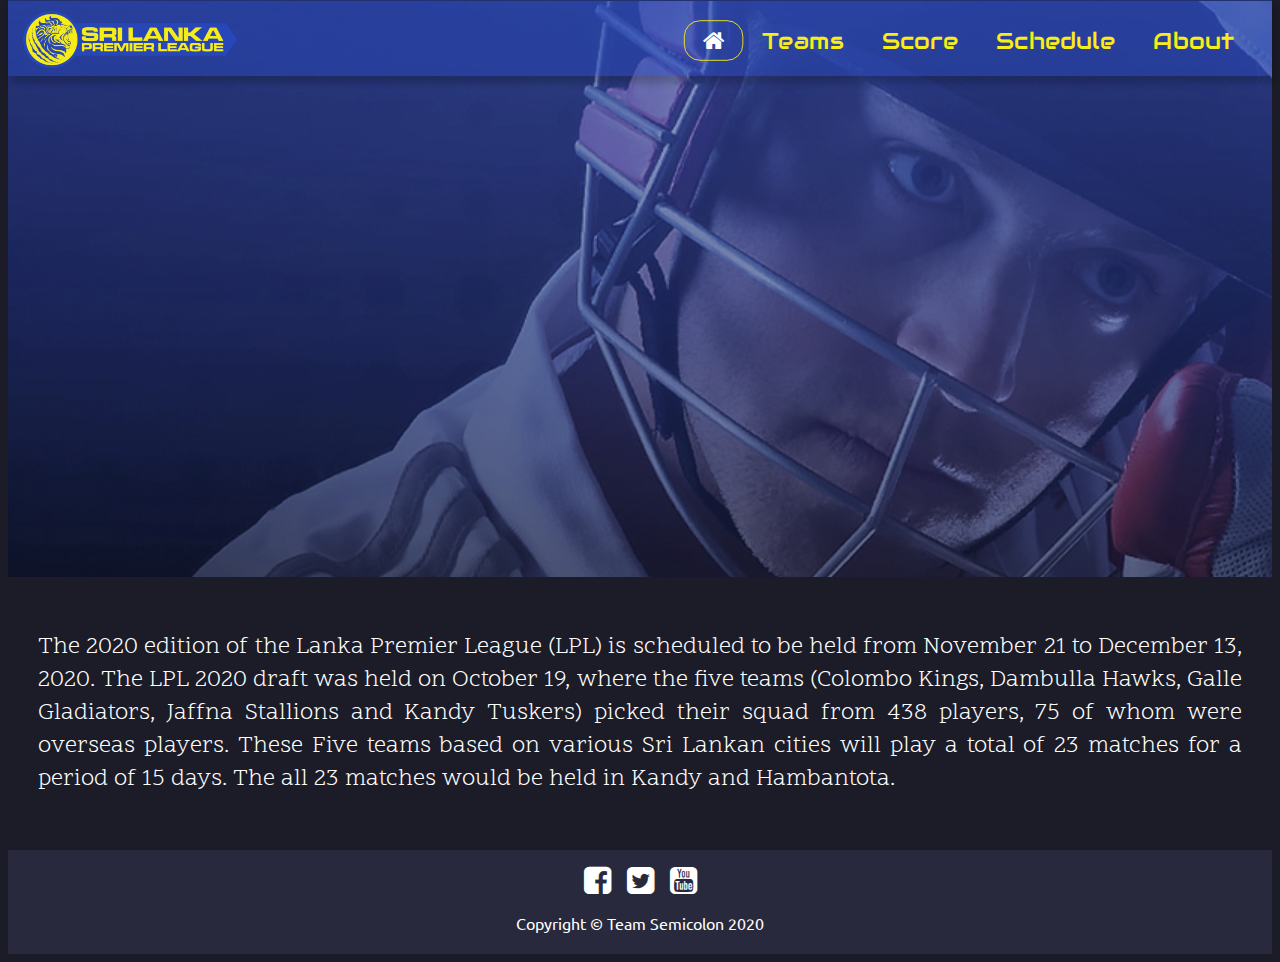
<file: index.html>
<!DOCTYPE html>
<html lang="en">
<head>
    <meta charset="UTF-8">

	<!-- title -->
    <title>LPL | Home</title>

	<!-- title icon -->
	<link rel="icon" href="assets/image/fav_icon.png" type="text/png">

	<!-- google fonts -->
	<link href='https://fonts.googleapis.com/css?family=Audiowide' rel='stylesheet'>
	<link href='https://fonts.googleapis.com/css?family=Scope One' rel='stylesheet'>
	<link href='https://fonts.googleapis.com/css?family=Ubuntu' rel='stylesheet'>
	<link href='https://fonts.googleapis.com/css?family=Lemon' rel='stylesheet'>
	<link href="https://fonts.googleapis.com/css2?family=Stoke:wght@300;400&display=swap" rel="stylesheet">

	<!-- fontawesome cdn -->
	<link rel="stylesheet" href="https://cdnjs.cloudflare.com/ajax/libs/font-awesome/4.7.0/css/font-awesome.min.css">

    <!-- css -->
	<link rel="stylesheet" type="text/css" href="assets/css/main.css">

	<!-- js -->
	<script src="assets/js/main.js"></script>
</head>
<body>

	<!-- nav bar -->
	<nav class="navigation" id="navbar" onmousemove="dynamic_color(event)">
		<div class="nav-logo"><a href="index.html"><img src="assets/image/logo.png"></a></div>
		<div class="nav-body">
			<ul>
				<li class="active"><a href="index.html"><i class="fa fa-home" aria-hidden="true"></i></a></li>
				<li><a href="assets/web/teams.html">Teams</a></li>
				<li><a href="assets/web/score.html">Score</a></li>
				<li><a href="assets/web/schedule.html">Schedule</a></li>
				<li><a href="assets/web/about.html">About</a></li>
			</ul>
		</div>
	</nav>
	<!-- ** nav bar -->

	<!-- main img -->
	<div class="body-top">

		<!-- upcoming -->
		<div class="upcoming">
			<table>
				<tr class="title" align="center"><td colspan="3"><div >Upcoming</div></td></tr>
				<tr>
					<td  align="right"><img src="assets/image/team_logo/team1.png" width="80px" height="80px"></td>
				
					<td align="center" class="vs">VS</td>
				
					<td  align="left"><img src="assets/image/team_logo/team1.png" width="80px" height="80px"></td>
				</tr>
				<tr>
					<td  align="right">Team 1</td>
				
					<td align="center" class="vs"></td>
				
					<td  align="left">Team 2</td>
				</tr>
				<tr>
					<td align="center" colspan="3">
						<div class="time-desc">
							Match Begins at  Mon, 20 October | 15:30 IST (10:00 GMT) 
						</div>
					</td>
				</tr>
			</table>
		</div>
		<!-- ** upcoming -->

		<!-- live -->
		<div class="live">
			<table>
				<tr class="title" align="center"><td colspan="3"><div >Live</div></td></tr>
				<tr>
					<td  align="right"><img src="assets/image/team_logo/team1.png" width="80px" height="80px"></td>
				
					<td align="center" class="vs">VS</td>
				
					<td  align="left"><img src="assets/image/team_logo/team1.png" width="80px" height="80px"></td>
				</tr>
				<tr>
					<td  align="right">Team 1</td>
				
					<td align="center" class="vs"></td>
				
					<td  align="left">Team 2</td>
				</tr>
				<tr>
					<td align="center" colspan="3">
						<div class="score-desc">
							Score
						</div>
					</td>
				</tr>
				<tr>
					<td>154/6 20/20</td>
					<td class="vs"></td>
					<td>154/6 20/20</td>
				</tr>
			</table>
		</div>
		<!-- ** live -->

	</div>
	<!-- ** main img -->

	<div class="intro">
		<p>The 2020 edition of the Lanka Premier League (LPL) is scheduled to be held from November 21 to December 13, 2020. The LPL 2020 draft was held on October 19, where the five teams (Colombo Kings, Dambulla Hawks, Galle Gladiators, Jaffna Stallions and Kandy Tuskers) picked their squad from 438 players, 75 of whom were overseas players. These Five teams based on various Sri Lankan cities will play a total of 23 matches for a period of 15 days.  The all 23 matches would be held in Kandy and Hambantota.</p>
	</div>

	<!-- footer -->
	<footer class="footer">
		<div class="social-link">
			<ul>
				<li><a href=""><i class="fa fa-facebook-square fa-2x" aria-hidden="true"></i></a></li>
				<li><a href=""><i class="fa fa-twitter-square fa-2x" aria-hidden="true"></i></a></li>
				<li><a href=""><i class="fa fa-youtube-square fa-2x" aria-hidden="true"></i></a></li>
			</ul>
		</div>
		<div class="copy">
			<p>Copyright &copy; Team Semicolon 2020</p>
		</div>
	</footer>
	<!-- ** footer -->

</body>
</html>
</file>
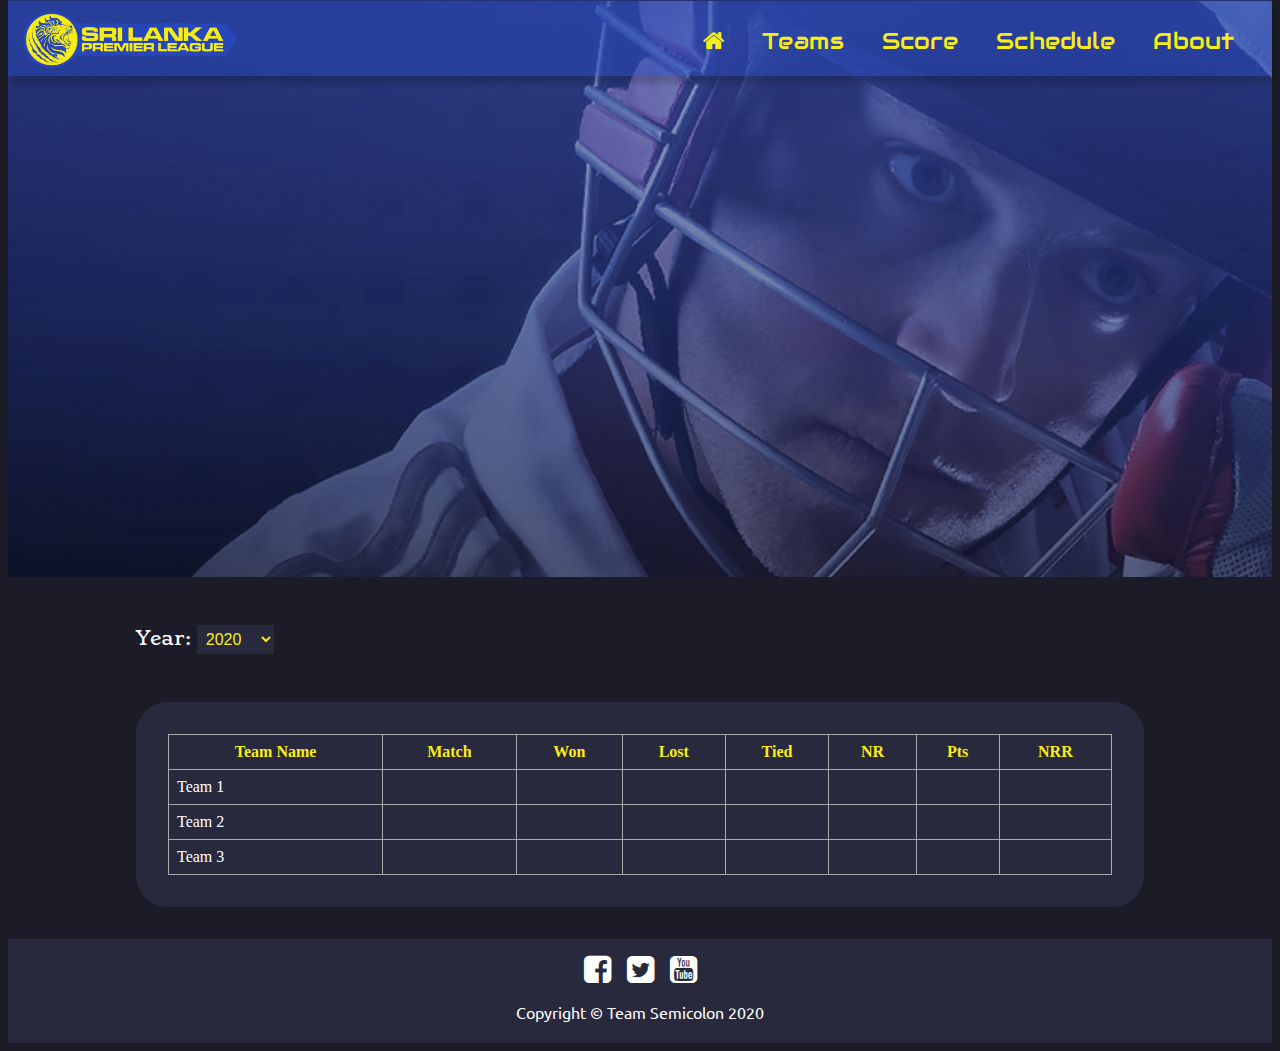
<file: assets/web/points.html>
<!DOCTYPE html>
<html lang="en">
<head>
    <meta charset="UTF-8">

    <!-- title -->
    <title>LPL | Points</title>

    <!-- title icon -->
    <link rel="icon" href="../image/fav_icon.png" type="text/png">

    <!-- google fonts -->
    <link href='https://fonts.googleapis.com/css?family=Audiowide' rel='stylesheet'>
    <link href='https://fonts.googleapis.com/css?family=Scope One' rel='stylesheet'>
    <link href='https://fonts.googleapis.com/css?family=Ubuntu' rel='stylesheet'>
    <link href='https://fonts.googleapis.com/css?family=Lemon' rel='stylesheet'>
    <link href="https://fonts.googleapis.com/css2?family=Stoke:wght@300;400&display=swap" rel="stylesheet">

    <!-- fontawesome cdn -->
    <link rel="stylesheet" href="https://cdnjs.cloudflare.com/ajax/libs/font-awesome/4.7.0/css/font-awesome.min.css">

    <!-- css -->
    <link rel="stylesheet" type="text/css" href="../css/main.css">

    <!-- js -->
    <script src="../js/main.js"></script>
</head>
<body>

    <nav class="navigation" id="navbar" onmousemove="dynamic_color(event)">
        <div class="nav-logo"><a href="../../index.html"><img src="../image/logo.png"></a></div>
        <div class="nav-body">
            <ul>
                <li><a href="../../index.html"><i class="fa fa-home" aria-hidden="true"></i></a></li>
                <li><a href="../web/teams.html">Teams</a></li>
                <li><a href="../web/score.html">Score</a></li>
                <li><a href="../web/schedule.html">Schedule</a></li>
                <li><a href="../web/about.html">About</a></li>
            </ul>
        </div>
    </nav>

    <div class="body-top">
        <div></div>
        <div></div>
        <div class="heading">Points Table</div>
    </div>

    <div class="content">
        <div class="filter-div">
            <div>
                <label>Year: </label>
                <select>
                    <option>2020</option>
                    <option>2019</option>
                </select>
            </div>
        </div>

        <div class="points-div">
            <div class="scroll-bar-y">
                <table border="1">
                    <tr>
                        <th>Team Name</th>
                        <th>Match</th>
                        <th>Won</th>
                        <th>Lost</th>
                        <th>Tied</th>
                        <th>NR</th>
                        <th>Pts</th>
                        <th>NRR</th>
                    </tr>
                    <tr>
                        <td>Team 1</td>
                        <td></td>
                        <td></td>
                        <td></td>
                        <td></td>
                        <td></td>
                        <td></td>
                        <td></td>
                    </tr>
                    <tr>
                        <td>Team 2</td>
                        <td></td>
                        <td></td>
                        <td></td>
                        <td></td>
                        <td></td>
                        <td></td>
                        <td></td>
                    </tr>
                    <tr>
                        <td>Team 3</td>
                        <td></td>
                        <td></td>
                        <td></td>
                        <td></td>
                        <td></td>
                        <td></td>
                        <td></td>
                    </tr>
                </table>
            </div>
        </div>
    </div>


    <footer class="footer">
        <div class="social-link">
            <ul>
                <li><a href=""><i class="fa fa-facebook-square fa-2x" aria-hidden="true"></i></a></li>
                <li><a href=""><i class="fa fa-twitter-square fa-2x" aria-hidden="true"></i></a></li>
                <li><a href=""><i class="fa fa-youtube-square fa-2x" aria-hidden="true"></i></a></li>
            </ul>
        </div>
        <div class="copy">
            <p>Copyright &copy; Team Semicolon 2020</p>
        </div>
    </footer>

</body>
</html>
</file>
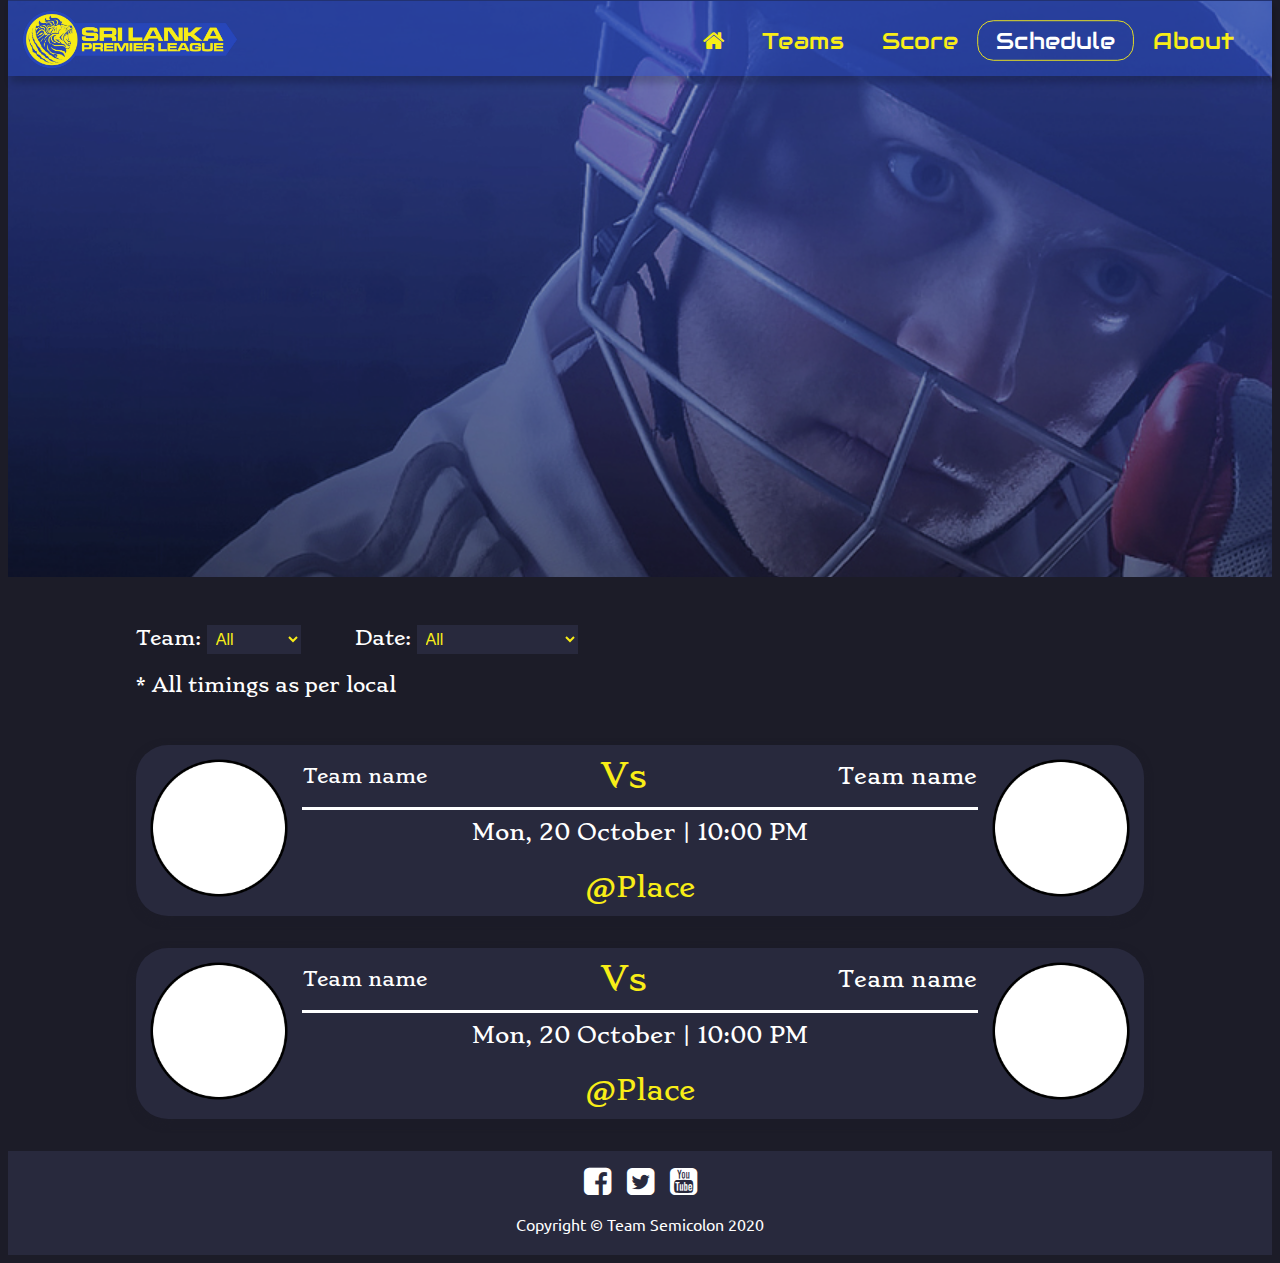
<file: assets/web/schedule.html>
<!DOCTYPE html>
<html lang="en">
<head>
    <meta charset="UTF-8">

    <!-- title -->
    <title>LPL | Schedule</title>

    <!-- title icon -->
    <link rel="icon" href="../image/fav_icon.png" type="text/png">

    <!-- google fonts -->
    <link href='https://fonts.googleapis.com/css?family=Audiowide' rel='stylesheet'>
    <link href='https://fonts.googleapis.com/css?family=Scope One' rel='stylesheet'>
    <link href='https://fonts.googleapis.com/css?family=Ubuntu' rel='stylesheet'>
    <link href='https://fonts.googleapis.com/css?family=Lemon' rel='stylesheet'>
    <link href="https://fonts.googleapis.com/css2?family=Stoke:wght@300;400&display=swap" rel="stylesheet">

    <!-- fontawesome cdn -->
    <link rel="stylesheet" href="https://cdnjs.cloudflare.com/ajax/libs/font-awesome/4.7.0/css/font-awesome.min.css">

    <!-- css -->
    <link rel="stylesheet" type="text/css" href="../css/main.css">

    <!-- js -->
    <script src="../js/main.js"></script>
</head>
<body>

    <!-- navbar -->
    <nav class="navigation" id="navbar" onmousemove="dynamic_color(event)">
        <div class="nav-logo"><a href="../../index.html"><img src="../image/logo.png"></a></div>
        <div class="nav-body">
            <ul>
                <li><a href="../../index.html"><i class="fa fa-home" aria-hidden="true"></i></a></li>
                <li><a href="../web/teams.html">Teams</a></li>
                <li><a href="../web/score.html">Score</a></li>
                <li class="active"><a href="../web/schedule.html">Schedule</a></li>
                <li><a href="../web/about.html">About</a></li>
            </ul>
        </div>
    </nav>
    <!-- ** navbar -->

    <div class="body-top">
        <div></div>
        <div></div>
        <div class="heading">Schedule</div>
    </div>

    <div class="content">
        <div class="filter-div">
            <div>
                <label>Team: </label>
                <select>
                    <option>All</option>
                    <option>Team 1</option>
                    <option>Team 2</option>
                </select>

                <label>Date: </label>
                <select>
                    <option>All</option>
                    <option>20 October 2020</option>
                    <option>21 October 2020</option>
                </select>
            </div>
            <p>* All timings as per local</p>
        </div>

        <div class="item-div">
            <table>
                <tr>
                    <td rowspan="3" class="team-logo left-align"><img src="../image/team_logo/team1.png"></td>
                    <td class="left-align">Team name</td>
                    <td class="center-align">Vs</td>
                    <td class="right-align">Team name</td>
                    <td rowspan="3" class="team-logo right-align"><img src="../image/team_logo/team2.png"></td>
                </tr>
                <tr>
                    <td colspan="3" class="bottom-align">Mon, 20 October | 10:00 PM</td>
                </tr>
                <tr>
                    <td colspan="3" class="center-align"><small>@Place</small></td>
                </tr>
            </table>
        </div>

        <div class="item-div">
            <table>
                <tr>
                    <td rowspan="3" class="team-logo left-align"><img src="../image/team_logo/team1.png"></td>
                    <td class="left-align">Team name</td>
                    <td class="center-align">Vs</td>
                    <td class="right-align">Team name</td>
                    <td rowspan="3" class="team-logo right-align"><img src="../image/team_logo/team2.png"></td>
                </tr>
                <tr>
                    <td colspan="3" class="bottom-align">Mon, 20 October | 10:00 PM</td>
                </tr>
                <tr>
                    <td colspan="3" class="center-align"><small>@Place</small></td>
                </tr>
            </table>
        </div>
    </div>

    <footer class="footer">
        <div class="social-link">
            <ul>
                <li><a href=""><i class="fa fa-facebook-square fa-2x" aria-hidden="true"></i></a></li>
                <li><a href=""><i class="fa fa-twitter-square fa-2x" aria-hidden="true"></i></a></li>
                <li><a href=""><i class="fa fa-youtube-square fa-2x" aria-hidden="true"></i></a></li>
            </ul>
        </div>
        <div class="copy">
            <p>Copyright &copy; Team Semicolon 2020</p>
        </div>
    </footer>

</body>
</html>
</file>
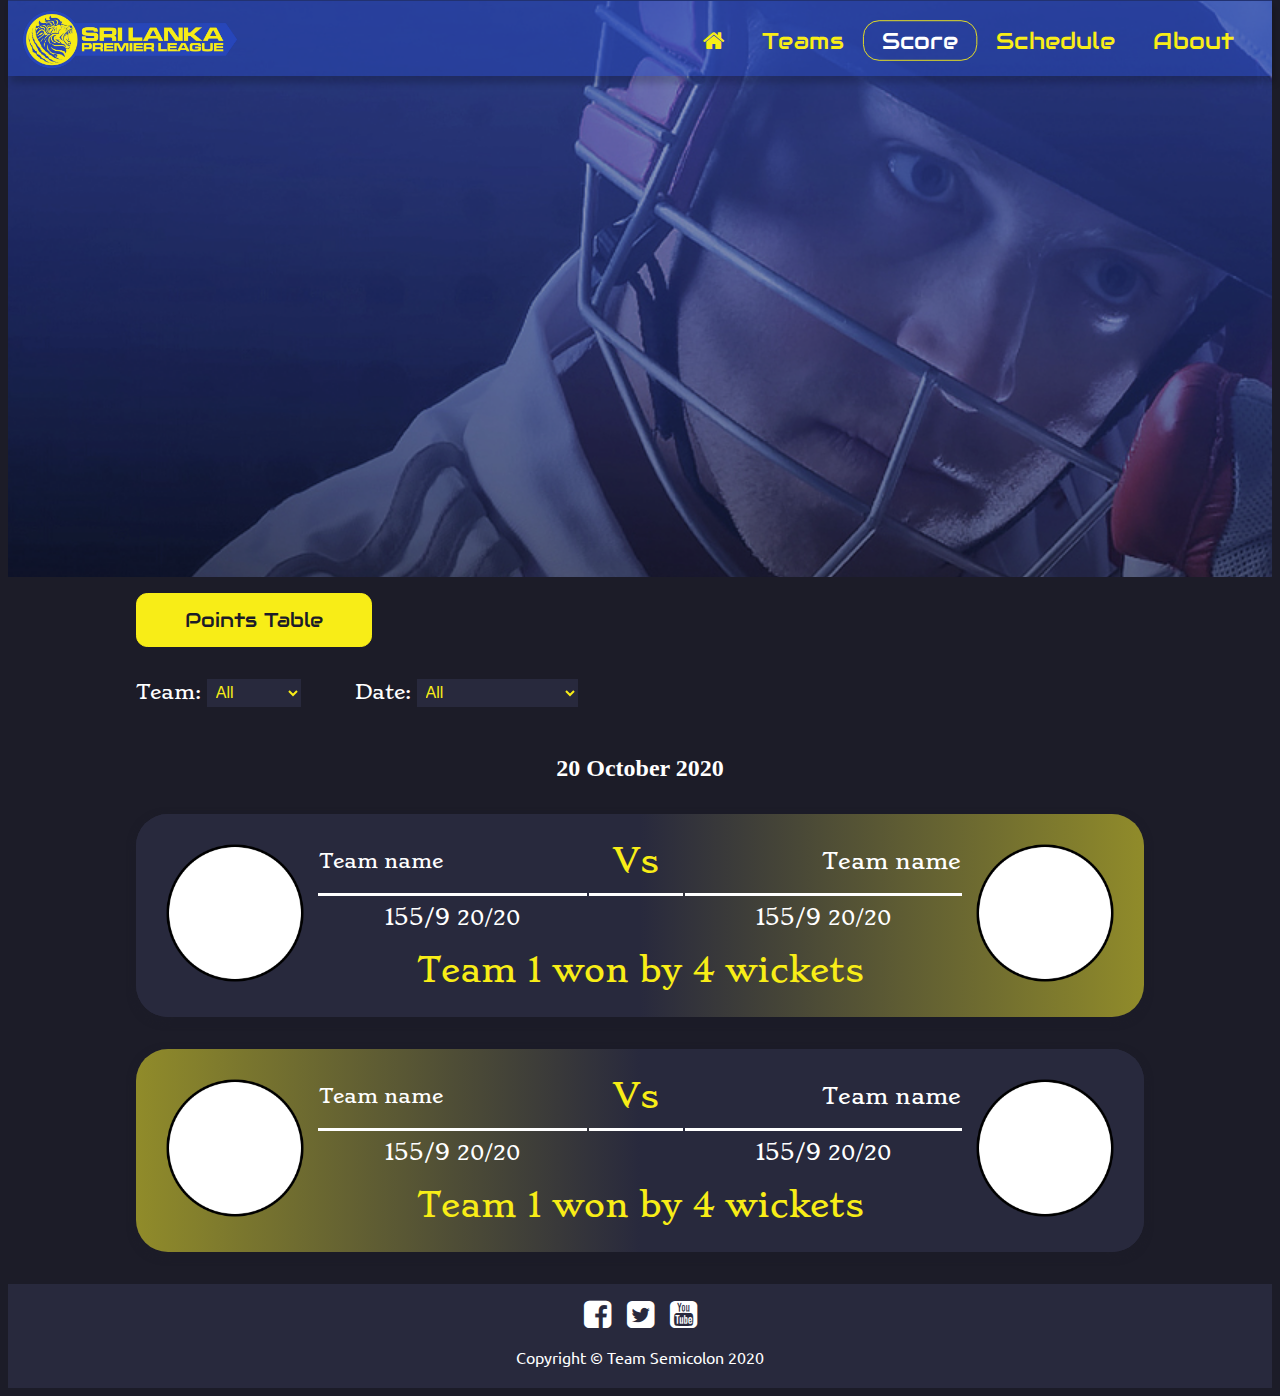
<file: assets/web/score.html>
<!DOCTYPE html>
<html lang="en">
<head>
    <meta charset="UTF-8">

    <!-- title -->
    <title>LPL | Score</title>

    <!-- title icon -->
    <link rel="icon" href="../image/fav_icon.png" type="text/png">

    <!-- google fonts -->
    <link href='https://fonts.googleapis.com/css?family=Audiowide' rel='stylesheet'>
    <link href='https://fonts.googleapis.com/css?family=Scope One' rel='stylesheet'>
    <link href='https://fonts.googleapis.com/css?family=Ubuntu' rel='stylesheet'>
    <link href='https://fonts.googleapis.com/css?family=Lemon' rel='stylesheet'>
    <link href="https://fonts.googleapis.com/css2?family=Stoke:wght@300;400&display=swap" rel="stylesheet">

    <!-- fontawesome cdn -->
    <link rel="stylesheet" href="https://cdnjs.cloudflare.com/ajax/libs/font-awesome/4.7.0/css/font-awesome.min.css">

    <!-- css -->
    <link rel="stylesheet" type="text/css" href="../css/main.css">

    <!-- js -->
    <script src="../js/main.js"></script>
</head>
<body>

    <nav class="navigation" id="navbar" onmousemove="dynamic_color(event)">
        <div class="nav-logo"><a href="../../index.html"><img src="../image/logo.png"></a></div>
        <div class="nav-body">
            <ul>
                <li><a href="../../index.html"><i class="fa fa-home" aria-hidden="true"></i></a></li>
                <li><a href="../web/teams.html">Teams</a></li>
                <li class="active"><a href="../web/score.html">Score</a></li>
                <li><a href="../web/schedule.html">Schedule</a></li>
                <li><a href="../web/about.html">About</a></li>
            </ul>
        </div>
    </nav>

    <div class="body-top">
        <div></div>
        <div></div>
        <div class="heading">Score</div>
    </div>

    <div class="content">
        <button onclick="window.location.href='points.html'" class="heading-btn">Points Table</button>
        <div class="filter-div">
            <div>
                <label>Team: </label>
                <select>
                    <option>All</option>
                    <option>Team 1</option>
                    <option>Team 2</option>
                </select>

                <label>Date: </label>
                <select>
                    <option>All</option>
                    <option>20 October 2020</option>
                    <option>21 October 2020</option>
                </select>
            </div>
        </div>

        <div class="h2">
            <h2>20 October 2020</h2>
        </div>

        <div class="item-div">
            <div class="won-div-right">
                <table>
                    <tr>
                        <td rowspan="3" class="team-logo left-align"><img src="../image/team_logo/team1.png"></td>
                        <td class="left-align">Team name</td>
                        <td class="center-align">Vs</td>
                        <td class="right-align">Team name</td>
                        <td rowspan="3" class="team-logo right-align"><img src="../image/team_logo/team2.png"></td>
                    </tr>
                    <tr>
                        <td colspan="1" class="bottom-align">155/9 <small>20/20</small></td>
                        <td colspan="1" class="bottom-align"></td>
                        <td colspan="1" class="bottom-align">155/9 <small>20/20</small></td>
                    </tr>
                    <tr>
                        <td colspan="3" class="center-align">Team 1 won by 4 wickets</td>
                    </tr>
                </table>
            </div>
        </div>

        <div class="item-div">
            <div class="won-div-left">
                <table>
                    <tr>
                        <td rowspan="3" class="team-logo left-align"><img src="../image/team_logo/team1.png"></td>
                        <td class="left-align">Team name</td>
                        <td class="center-align">Vs</td>
                        <td class="right-align">Team name</td>
                        <td rowspan="3" class="team-logo right-align"><img src="../image/team_logo/team2.png"></td>
                    </tr>
                    <tr>
                        <td colspan="1" class="bottom-align">155/9 <small>20/20</small></td>
                        <td colspan="1" class="bottom-align"></td>
                        <td colspan="1" class="bottom-align">155/9 <small>20/20</small></td>
                    </tr>
                    <tr>
                        <td colspan="3" class="center-align">Team 1 won by 4 wickets</td>
                    </tr>
                </table>
            </div>
        </div>

    </div>

    <footer class="footer">
        <div class="social-link">
            <ul>
                <li><a href=""><i class="fa fa-facebook-square fa-2x" aria-hidden="true"></i></a></li>
                <li><a href=""><i class="fa fa-twitter-square fa-2x" aria-hidden="true"></i></a></li>
                <li><a href=""><i class="fa fa-youtube-square fa-2x" aria-hidden="true"></i></a></li>
            </ul>
        </div>
        <div class="copy">
            <p>Copyright &copy; Team Semicolon 2020</p>
        </div>
    </footer>

</body>
</html>
</file>
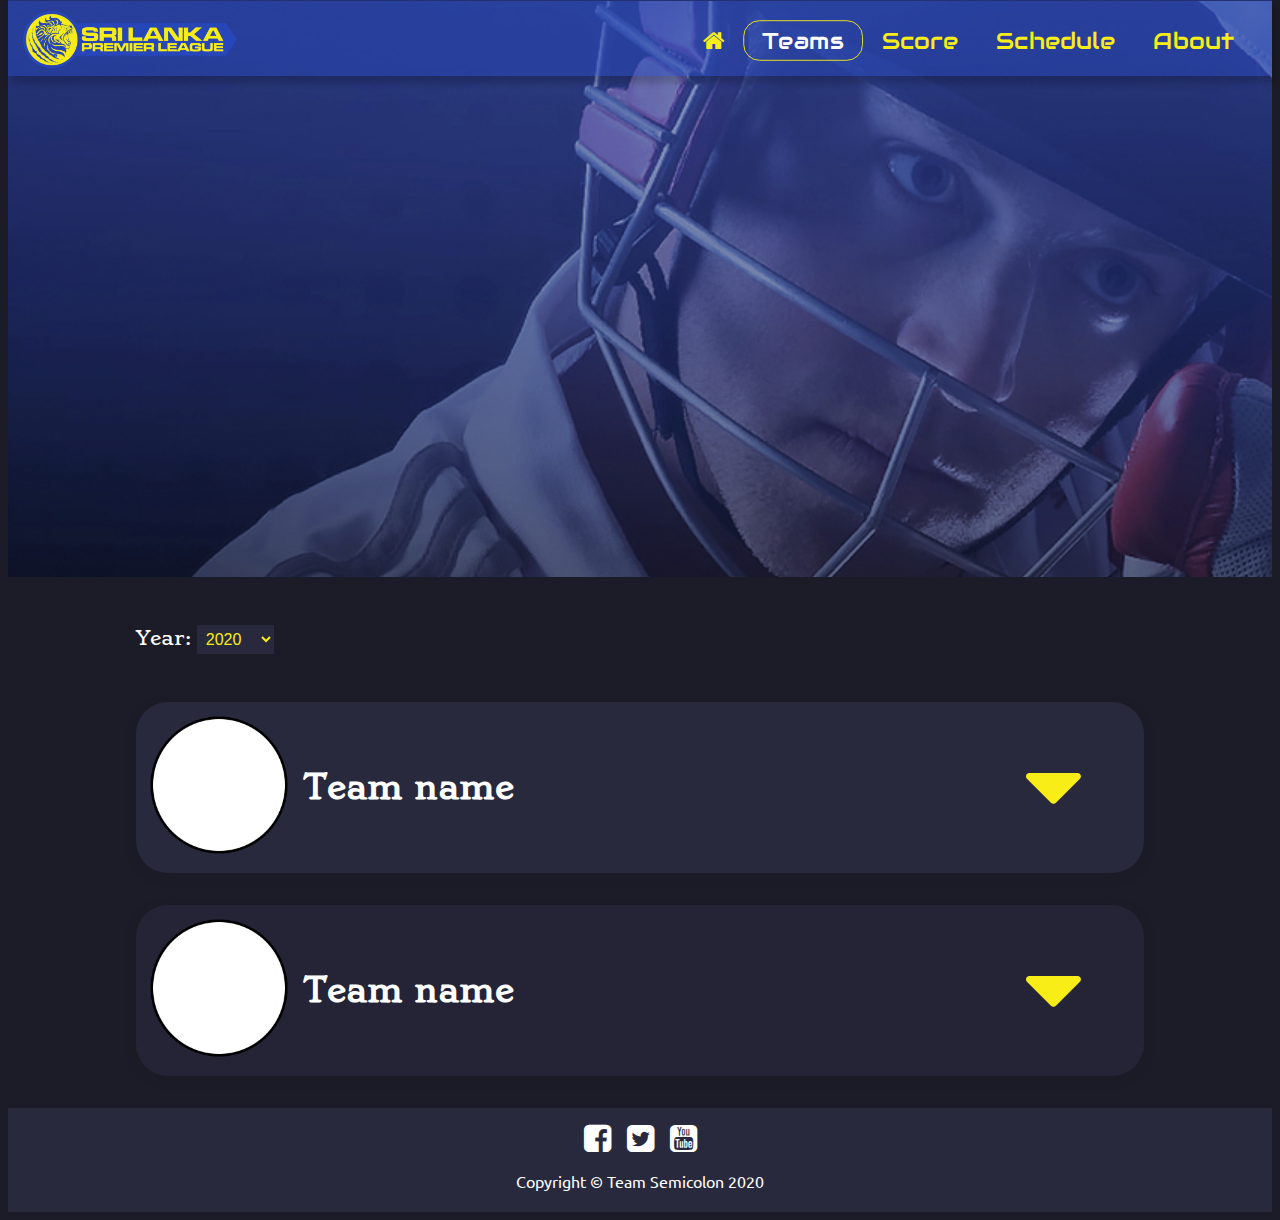
<file: assets/web/teams.html>
<!DOCTYPE html>
<html lang="en">
<head>
    <meta charset="UTF-8">

    <!-- title -->
    <title>LPL | Teams</title>

    <!-- title icon -->
    <link rel="icon" href="../image/fav_icon.png" type="text/png">

    <!-- google fonts -->
    <link href='https://fonts.googleapis.com/css?family=Audiowide' rel='stylesheet'>
    <link href='https://fonts.googleapis.com/css?family=Scope One' rel='stylesheet'>
    <link href='https://fonts.googleapis.com/css?family=Ubuntu' rel='stylesheet'>
    <link href='https://fonts.googleapis.com/css?family=Lemon' rel='stylesheet'>
    <link href="https://fonts.googleapis.com/css2?family=Stoke:wght@300;400&display=swap" rel="stylesheet">

    <!-- fontawesome cdn -->
    <link rel="stylesheet" href="https://cdnjs.cloudflare.com/ajax/libs/font-awesome/4.7.0/css/font-awesome.min.css">

    <!-- css -->
    <link rel="stylesheet" type="text/css" href="../css/main.css">

    <!-- js -->
    <script src="../js/main.js"></script>
</head>
<body>

    <nav class="navigation" id="navbar" onmousemove="dynamic_color(event)">
        <div class="nav-logo"><a href="../../index.html"><img src="../image/logo.png"></a></div>
        <div class="nav-body">
            <ul>
                <li><a href="../../index.html"><i class="fa fa-home" aria-hidden="true"></i></a></li>
                <li class="active"><a href="../web/teams.html">Teams</a></li>
                <li><a href="../web/score.html">Score</a></li>
                <li><a href="../web/schedule.html">Schedule</a></li>
                <li><a href="../web/about.html">About</a></li>
            </ul>
        </div>
    </nav>

    <div class="body-top">
        <div></div>
        <div></div>
        <div class="heading">Teams</div>
    </div>

    <div class="content">

        <div class="filter-div">
            <div>
                <label>Year: </label>
                <select>
                    <option>2020</option>
                    <option>2019</option>
                </select>
            </div>
        </div>

        <div class="team-div">
            <div class="item-div div-hover" onclick="team_collapse()">
                <table>
                    <tr>
                        <td class="team-logo left-align"><img src="../image/team_logo/team1.png"></td>
                        <td><h1>Team name</h1></td>
                        <td class="center-align"><i class="fa fa-caret-down fa-3x" aria-hidden="true"></i></td>
                    </tr>
                </table>
            </div>
            <div class="collapse-content">
                <table>
                    <tr>
                        <td class="team-cap" colspan="2">Captain Name</td>
                    </tr>
                    <tr>
                        <td>Name 1</td>
                        <td>Name 2</td>
                    </tr>
                    <tr>
                        <td>Name 1</td>
                        <td>Name 2</td>
                    </tr>
                    <tr>
                        <td>Name 1</td>
                        <td>Name 2</td>
                    </tr>
                    <tr>
                        <td>Name 1</td>
                        <td>Name 2</td>
                    </tr>
                    <tr>
                        <td>Name 1</td>
                        <td>Name 2</td>
                    </tr>
                    <tr>
                        <td>Name 1</td>
                        <td>Name 2</td>
                    </tr>
                </table>

            </div>
        </div>

        <div class="team-div">
            <div class="item-div div-active div-hover" onclick="team_collapse()">
                <table>
                    <tr>
                        <td class="team-logo left-align"><img src="../image/team_logo/team1.png"></td>
                        <td><h1>Team name</h1></td>
                        <td class="center-align"><i class="fa fa-caret-down fa-3x" aria-hidden="true"></i></td>
                    </tr>
                </table>
            </div>
            <div class="collapse-content">
                <table>
                    <tr>
                        <td class="team-cap" colspan="2">Captain Name</td>
                    </tr>
                    <tr>
                        <td>Name 1</td>
                        <td>Name 2</td>
                    </tr>
                    <tr>
                        <td>Name 1</td>
                        <td>Name 2</td>
                    </tr>
                    <tr>
                        <td>Name 1</td>
                        <td>Name 2</td>
                    </tr>
                    <tr>
                        <td>Name 1</td>
                        <td>Name 2</td>
                    </tr>
                    <tr>
                        <td>Name 1</td>
                        <td>Name 2</td>
                    </tr>
                    <tr>
                        <td>Name 1</td>
                        <td>Name 2</td>
                    </tr>
                </table>
            </div>
        </div>

    </div>

    <footer class="footer">
        <div class="social-link">
            <ul>
                <li><a href=""><i class="fa fa-facebook-square fa-2x" aria-hidden="true"></i></a></li>
                <li><a href=""><i class="fa fa-twitter-square fa-2x" aria-hidden="true"></i></a></li>
                <li><a href=""><i class="fa fa-youtube-square fa-2x" aria-hidden="true"></i></a></li>
            </ul>
        </div>
        <div class="copy">
            <p>Copyright &copy; Team Semicolon 2020</p>
        </div>
    </footer>

</body>
</html>
</file>
<file: assets/css/main.css>
/* main.css author team semicolon */

body{
	background: #1C1C28;
}

/* Navigation bar start */

.navigation{
	margin-top: -10px;
	display: flex;
	justify-content: space-between;
	background: rgba(39, 71, 186,0.5);
	flex-wrap: wrap;
	box-shadow: 3px 7px 7px rgba(0,0,0,0.2);
}

.nav-logo img{
	margin: 2px 2px 2px 12px;
	height: 70px;
	width: 220px;
}

.nav-body {
	width: 52%;
}

.nav-body ul{
	transform: scale(0.9);
	display: flex;
	justify-content: space-around;
	list-style-type: none;
	margin: 26px 0px 0px 0px;
}

.nav-body ul a{
	color: #F8ED17;
	text-decoration: blink;
	font-family: 'Audiowide';
	font-size: 26px;
	border: 1px solid rgba(39, 71, 186,0);
	border-radius: 18px;
	padding: 5px 20px 5px 20px;
	margin: 20px 0px 0px 0px;

	transition: color 0.5s , border 0.5s;
}

.nav-body ul a:hover{
	color: #FFF;
	border: 1px solid #F8ED17;
	transition: color 0.3s , border 0.3s;
	
}

.nav-body ul li:active{
	transition: transform 0.3s;
}

.nav-body ul li:active{
	transform: scale(0.8);
	transition: transform 0.3s;
}

/*Active link*/
.nav-body .active a{
	color: #FFF;
	border: 1px solid #F8ED17;
}

/* Navigation bar end */



/*body top start */

.body-top{

	background-image: url("../image/banner.png");
	background-size: cover;
	background-repeat: no-repeat;
	background-attachment: fixed;
	z-index: -1;

	 width: 100%;
	 height: 64vh;
	 position: relative;
	 margin-top: -75px;

	 display: flex;
	 justify-content: space-around;
	 align-items: center;
	 
}

.body-top .heading{
	color: #FFF;
	font-size: 0px;
	font-family: 'Audiowide';

	animation-name: headingAnim;
	animation-delay: 0.2s;
	animation-duration: 0.5s;
	animation-fill-mode: forwards;
}

@keyframes headingAnim {
	from {font-size: 0px;}
	to {font-size: 48px;}
}

.upcoming{
	margin-left: 280px;
	opacity: 0;

	animation-name: toLeft;
	animation-delay: 0.5s;
	animation-duration: 1s;
	animation-fill-mode: forwards;
}

.live{
	margin-right: 280px;
	opacity: 0;

	animation-name: toRight;
	animation-delay: 0.5s;
	animation-duration: 1s;
	animation-fill-mode: forwards;
}

@keyframes toLeft {
  from {margin-left: 280px; opacity: 0;}
  to {margin-left: 50px; opacity: 1;}
}

@keyframes toRight {
  from {margin-right: 280px; opacity: 0;}
  to {margin-right: 50px; opacity: 1;}
}

.upcoming  .title div, .live  .title div{
	color: #FFF;
	font-size: 28px;
	font-family: 'Audiowide';
	border: 1px solid #F8ED17;
	border-radius: 15px;
	width: 260px;
	padding: 7px;
	text-align: center;
	margin-bottom: 10px;
}

.upcoming table, .live table{
	margin-top: 120px;
	width: 270px;
	color: #FFF;
	word-wrap: break-word;
	font-family: 'Lemon';
}

.upcoming table .vs, .live table .vs{
	width: 50px;
	font-size: 26px;
	font-family: 'Lemon';
}


.upcoming .time-desc{
	margin-top: 20px;
	font-family: 'Scope One';
}

.live .score-desc{
	margin-top: 20px;
	font-family: 'Scope One';
	color: #F8ED17;
}

.heading-btn {
	left: 2rem;
	bottom: 2rem;
	color: #1C1C28;
	background: #F8ED17;
	border: 1px solid #F8ED17;
	border-radius: 0.7rem;
	padding: 0.8rem 3rem;
	font-size: 20px;
	cursor: pointer;
	font-family: 'Audiowide';
}

.heading-btn:hover {
	color: #F8ED17;
	background: none;
	border: 1px solid #F8ED17;
}

/*body top end */



/* intro start */
	
.intro p{
	color: #FFF;
	font-size: 24px;
	font-family: 'Scope One';
	padding: 30PX 30PX 30PX 30PX ; 
	text-align: justify;
}

/* intro end */

/* content start */

.content {
	padding: 1rem 8rem 1rem 8rem;
}

.filter-div {
	color: #FFFFFF;
	font-family: Stoke;
	font-size: 1.2rem;
	margin: 2rem 0 3rem 0;
}

.filter-div select {
	background: #28293D;
	border: none;
	font-size: 1rem;
	padding: 0.3rem 1rem 0.3rem 0.3rem;
	color: #F8ED17;
	margin-right: 3rem;
}

.content .h2 {
	color: #FFFFFF;
	text-align: center;
}

.won-div-left {
	background-image: linear-gradient(to right, rgba(248, 237, 23, 0.5), #28293D, #28293D);
	padding: 1rem;
	border-radius: 2rem;
}

.won-div-right {
	background-image: linear-gradient(to left, rgba(248, 237, 23, 0.5), #28293D, #28293D);
	padding: 1rem;
	border-radius: 2rem;
}

.item-div {
	background: #28293D;
	border-radius: 2rem;
	margin-top: 2rem;
	box-shadow: 0 0.2rem 0.5rem 0 #1C1C28;
}

.item-div h1 {
	color: #FFFFFF;
	font-family: Stoke;
}

.item-div table {
	width: 100%;
	height: 100px;
}

.team-logo {
	width: 10rem;
}

.team-logo img {
	width: 10rem;
}

.left-align {
	text-align: left;
	color: #FFFFFF;
	font-family: Stoke;
	font-size: 1.2rem;
}

.center-align {
	text-align: center;
	color: #F8ED17;
	font-family: Stoke;
	font-size: 2rem;
}

.right-align {
	text-align: right;
	color: #FFFFFF;
	font-family: Stoke;
	font-size: 1.3rem;
}

.bottom-align {
	text-align: center;
	color: #FFFFFF;
	font-family: Stoke;
	font-size: 1.4rem;
	border-top: 3px solid #FFFFFF;
}

.div-active, .div-hover:hover {
	background: #242436;
	cursor: pointer;
}

.team-cap {
	text-align: left;
	color: #F8ED17;
	font-family: Stoke;
	font-size: 1.5rem;
}

.collapse-content {
	background: #28293D;
	padding: 4rem 5rem 2rem 5rem;
	margin-top: -3rem;
	position: relative;
	z-index: -1;
	display: none;
}

.collapse-content table {
	width: 100%;
	text-align: left;
	font-family: Stoke;
	font-size: 1.2rem;
	color: #FFFFFF;
}

.collapse-content table tr td {
	padding-top: 1rem;
}

.points-div {
	background: #28293D;
	border-radius: 2rem;
	margin-top: 2rem;
	padding: 2rem;
}

.points-div table {
	width: 100%;
	border-color: darkgray;
	border-collapse: collapse;
}

.points-div table th {
	color: #F8ED17;
	padding: 0.5rem;
}

.points-div table td {
	color: #FFFFFF;
	padding: 0.5rem;
}

.scroll-bar-y {
	overflow-x: auto;
	white-space: nowrap;
}

@media screen and (max-width: 800px) {
	.content {
		padding: 1rem 2rem 1rem 2rem;
	}
}

/* content start */


/* about start */

.about-container-tbl{
	margin-top: 0px;
	opacity: 0;
	overflow: visible;
	color: #FFF;

	animation-name: toBottom;
	animation-delay: 0.2s;
	animation-duration: 0.5s;
	animation-fill-mode: forwards;
}

@keyframes toBottom {
	from {margin-top: 0px; opacity: 0;}
	to {margin-top: 120px; opacity: 1;}
}

.about-container-tbl{
	border-right: 1px solid #FFF;
	padding-right: 10px;
}

.about-container-tbl .contacts-title{
	color: #FFF;
	font-size: 48px;
	font-family: 'Audiowide';
}

.body-middle{
	display: flex;
	justify-content: space-between;
}

.middle-1 .sponsor-body{
	margin-top: 20px;
}

.middle-1 .sponsor-body img{
	padding: 20px;
}


.middle-1, .middle-2{
	margin:60px;
}
.body-middle .feedback-title, .body-middle .sponsor-title{
	color: #FFF;
	font-size: 26px;
	font-family: 'Audiowide';
}

.feedback-inputs{
	width: 260px;
	padding: 10px;
	margin-top: 5px;
	margin-bottom: 5px;
	background:rgba(255,255,255,0.1);
	border:1px solid #FFF;
	border-radius: 7px;
	color: #FFF;

	transition: transform 0.3s;
}


.feedback-inputs:hover{
	transform: scale(1.05);
	transition: transform 0.3s;
}

.feedback-btn{
	background: #F8ED17;
	border: 1px solid #F8ED17;
	border-radius: 0.7px;
	color: #1C1C28;
	padding: 0.5rem 2rem;
	font-size: 20px;
	cursor: pointer;
	font-family: 'Audiowide';

	transition: transform 0.3s;
}

.feedback-btn:hover{
	transform: scale(1.05);
	transition: transform 0.3s;
}

.feedback-btn:active{
	transform: scale(0.90);
	transition: transform 0.3s;
}

::placeholder{
	color: #FFF;
}

.social-contacts ul{
	font-size: 24px;
	display: flex;
	justify-content: space-around;
	width:150px;
	list-style: none;
}

.social-contacts li a{
	cursor: pointer;
	color:#FFF;
}

/* about end*/


/* footer bar start */

.footer{
	background: #28293D;
	color: #FFF;
	width: 100%;
}

.footer .social-link ul{     
	list-style-type: none;     
	display: flex;
	justify-content: center;     
	padding-left: 0px;     
	padding-top: 15px;
}

.footer .social-link ul li{
	padding: 0rem 0.5rem 0rem 0.5rem;
}

.footer .social-link ul a{
	color: #FFFFFF;
	text-decoration: blink;
}

.footer .copy{
	text-align: center;
	font-family: Ubuntu;
	padding-bottom: 5px;
}

/* footer bar end */
</file>
